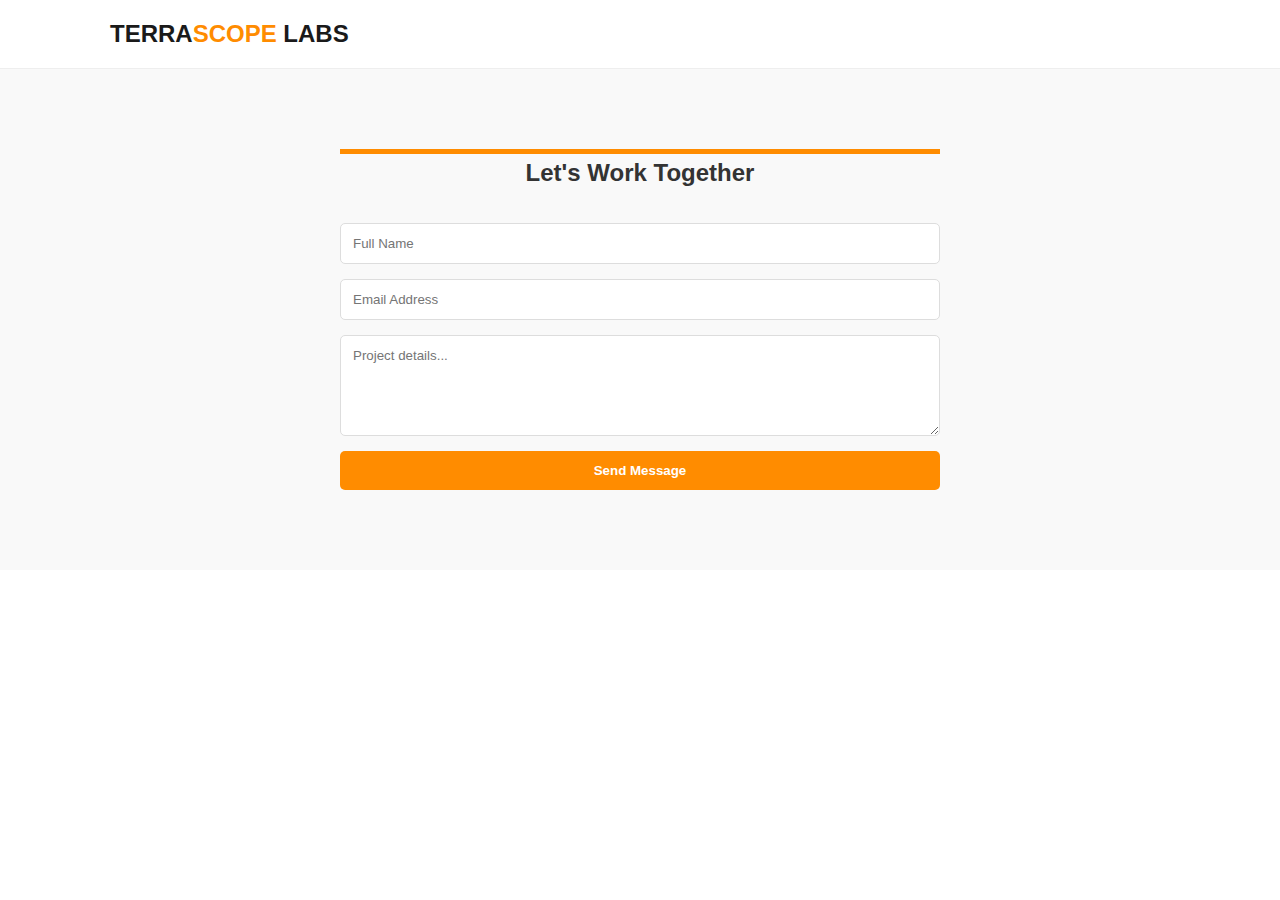
<file: contact.html>
<!DOCTYPE html>
<html lang="en">
<head>
    <meta charset="UTF-8">
    <meta name="viewport" content="width=device-width, initial-scale=1.0">
    <title>Contact | TerraScope Labs</title>
    <link rel="stylesheet" href="style.css">
</head>
<body>
    <header>
        <nav class="container">
            <div class="logo"><a href="index.html" style="text-decoration:none; color:inherit;">TERRA<span>SCOPE</span> LABS</a></div>
        </nav>
    </header>

    <section class="gray-bg" style="padding: 80px 0;">
        <div class="container">
            <div class="card" style="max-width: 600px; margin: auto; border-top: 5px solid var(--orange);">
                <h2 style="text-align: center; margin-bottom: 30px;">Let's Work Together</h2>
                <form action="https://formspree.io/f/xojqdqng" method="POST" style="display: flex; flex-direction: column; gap: 15px;">
                    <input type="text" name="name" placeholder="Full Name" required style="padding: 12px; border: 1px solid #ddd; border-radius: 5px;">
                    <input type="email" name="email" placeholder="Email Address" required style="padding: 12px; border: 1px solid #ddd; border-radius: 5px;">
                    <textarea name="message" rows="5" placeholder="Project details..." required style="padding: 12px; border: 1px solid #ddd; border-radius: 5px; font-family: inherit;"></textarea>
                    <button type="submit" class="btn btn-orange" style="border: none; cursor: pointer;">Send Message</button>
                </form>
            </div>
        </div>
    </section>
</body>
</html>
</file>
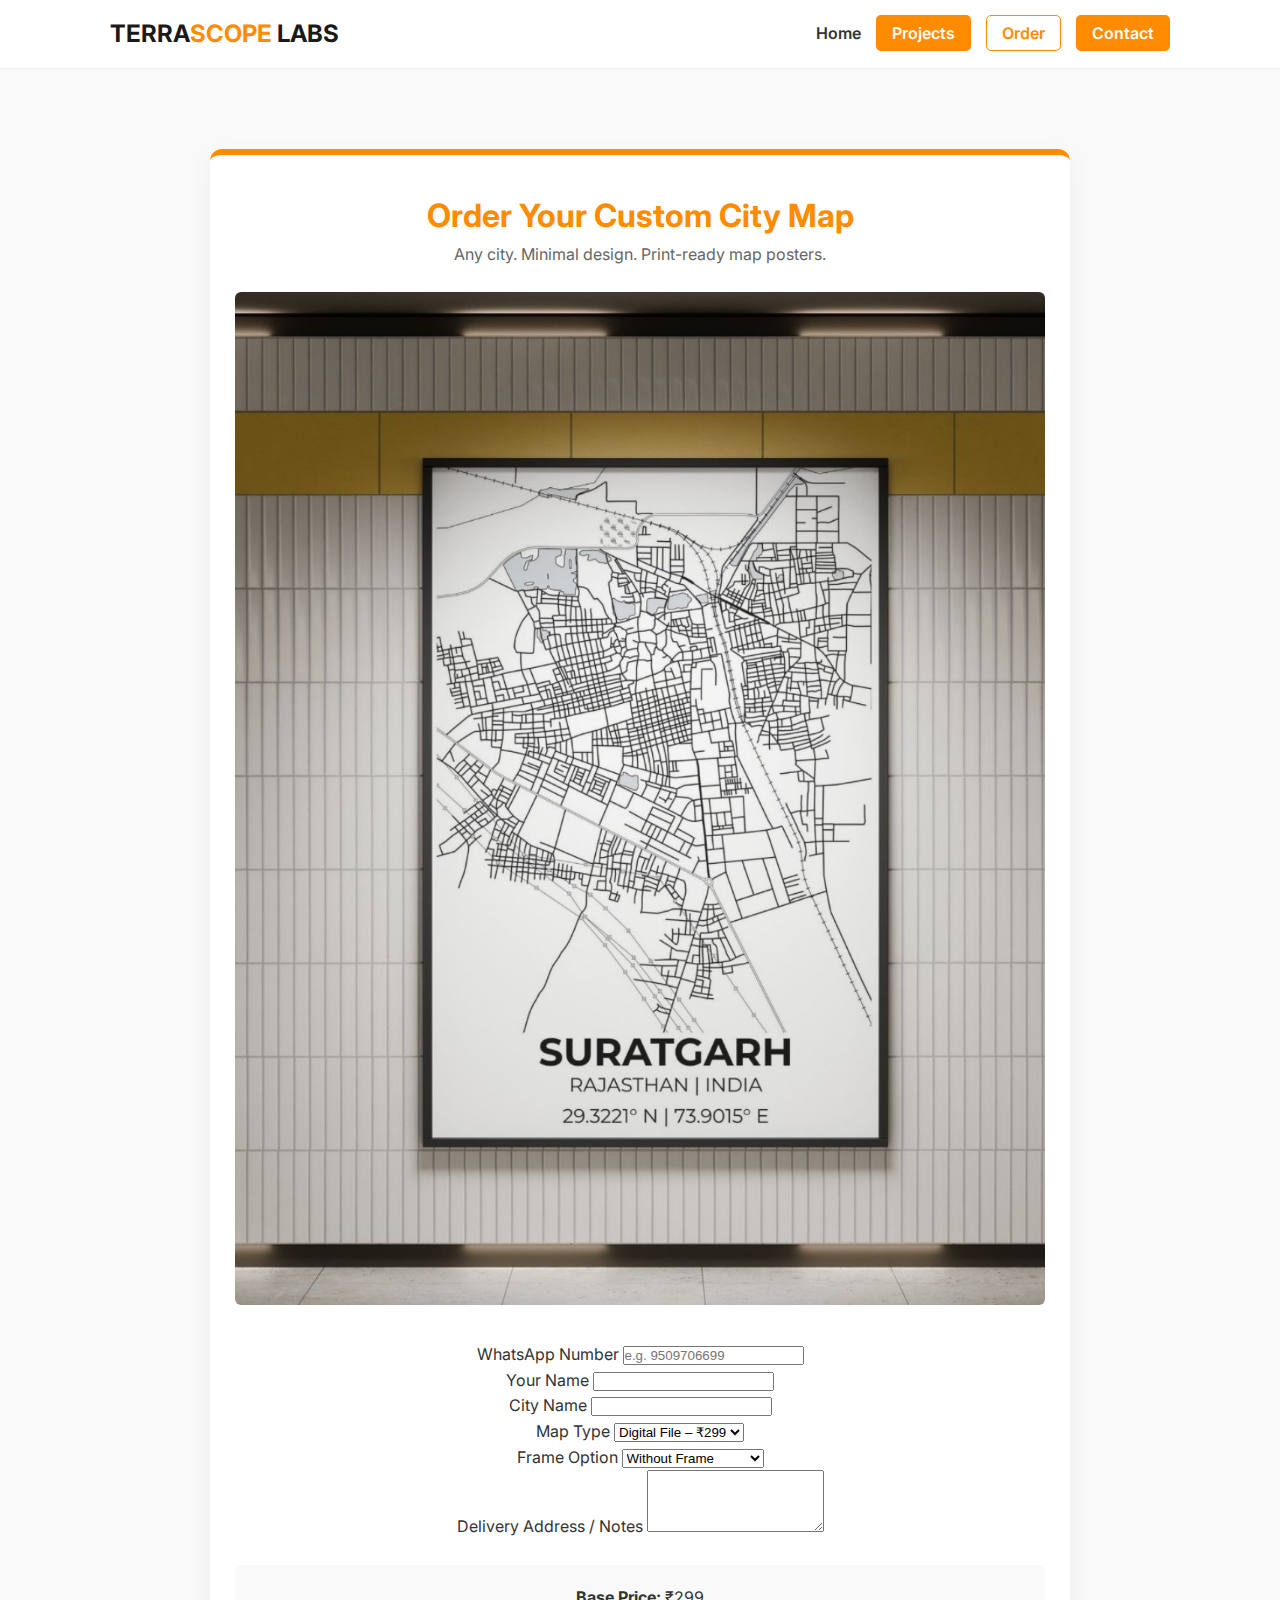
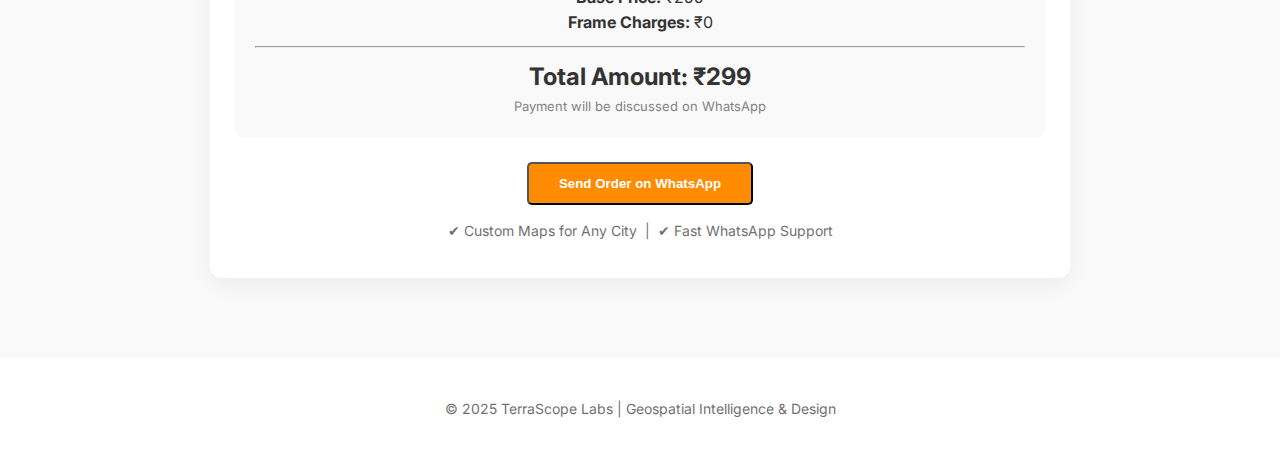
<file: order.html>
<!DOCTYPE html>
<html lang="en">
<head>
<meta charset="UTF-8">
<meta name="viewport" content="width=device-width, initial-scale=1.0">
<title>Order Custom City Map | TerraScope Labs</title>

<link rel="stylesheet" href="style.css">
<link href="https://fonts.googleapis.com/css2?family=Inter:wght@400;600;700&display=swap" rel="stylesheet">
</head>

<body>

<header>
<nav class="container">
<div class="logo">TERRA<span>SCOPE</span> LABS</div>
<ul class="nav-links">
<li><a href="index.html">Home</a></li>
<li><a href="projects.html" class="nav-btn">Projects</a></li>
<li><a href="order.html" class="nav-btn-outline">Order</a></li>
<li><a href="contact.html" class="nav-btn">Contact</a></li>
</ul>
</nav>
</header>

<main>
<section class="gray-bg">
<div class="container" style="max-width:900px;">

<div class="service-card" style="border-top:6px solid var(--orange);">

<h1 class="orange">Order Your Custom City Map</h1>
<p style="color:#666;margin-bottom:25px;">
Any city. Minimal design. Print-ready map posters.
</p>

<img src="Untitled design.jpg" alt="City Map Poster"
style="width:100%;border-radius:6px;margin-bottom:30px;">

<form class="order-form" oninput="calculateTotal()">

<!-- PHONE NUMBER (TOP) -->
<div class="form-group">
<label>WhatsApp Number</label>
<input type="text" id="phone" placeholder="e.g. 9509706699" required>
</div>

<div class="form-group">
<label>Your Name</label>
<input type="text" id="custName" required>
</div>

<div class="form-group">
<label>City Name</label>
<input type="text" id="cityName" required>
</div>

<div class="form-group">
<label>Map Type</label>
<select id="type">
<option value="299">Digital File – ₹299</option>
<option value="499">A4 Print – ₹499</option>
<option value="799">A3 Print – ₹799</option>
<option value="1499">A2 Print – ₹1499</option>
</select>
</div>

<div class="form-group">
<label>Frame Option</label>
<select id="frame">
<option value="0">Without Frame</option>
<option value="400">With Frame (+₹400)</option>
</select>
</div>

<div class="form-group">
<label>Delivery Address / Notes</label>
<textarea id="address" rows="4"></textarea>
</div>

<!-- PRICE SUMMARY (INFO ONLY) -->
<div style="background:#f9f9f9;padding:20px;border-radius:8px;margin:25px 0;">
<p><strong>Base Price:</strong> ₹<span id="basePrice">299</span></p>
<p><strong>Frame Charges:</strong> ₹<span id="framePrice">0</span></p>
<hr style="margin:10px 0;">
<h2>Total Amount: ₹<span id="totalPrice">299</span></h2>
<p style="font-size:13px;opacity:0.6;">
Payment will be discussed on WhatsApp
</p>
</div>

<button type="button" class="btn btn-orange order-btn" onclick="sendWhatsApp()">
Send Order on WhatsApp
</button>

</form>

<p style="text-align:center;font-size:14px;opacity:0.7;margin-top:15px;">
✔ Custom Maps for Any City &nbsp;|&nbsp; ✔ Fast WhatsApp Support
</p>

</div>
</div>
</section>
</main>

<footer>
<div class="container" style="text-align:center;padding:40px 0;">
<p style="font-size:14px;opacity:0.7;">
© 2025 TerraScope Labs | Geospatial Intelligence & Design
</p>
</div>
</footer>

<script>
function calculateTotal() {
  let base = parseInt(document.getElementById("type").value);
  let frame = parseInt(document.getElementById("frame").value);

  document.getElementById("basePrice").innerText = base;
  document.getElementById("framePrice").innerText = frame;
  document.getElementById("totalPrice").innerText = base + frame;
}

function sendWhatsApp() {
  let msg =
    "🗺️ Custom City Map Order\n\n" +
    "Phone: " + phone.value + "\n" +
    "Name: " + custName.value + "\n" +
    "City: " + cityName.value + "\n" +
    "Map Type: " + type.options[type.selectedIndex].text + "\n" +
    "Frame: " + frame.options[frame.selectedIndex].text + "\n" +
    "Total Amount: ₹" + totalPrice.innerText + "\n\n" +
    "Address / Notes:\n" + address.value;

  window.open(
    "https://wa.me/919509706699?text=" + encodeURIComponent(msg),
    "_blank"
  );
}

calculateTotal();
</script>

</body>
</html>
</file>
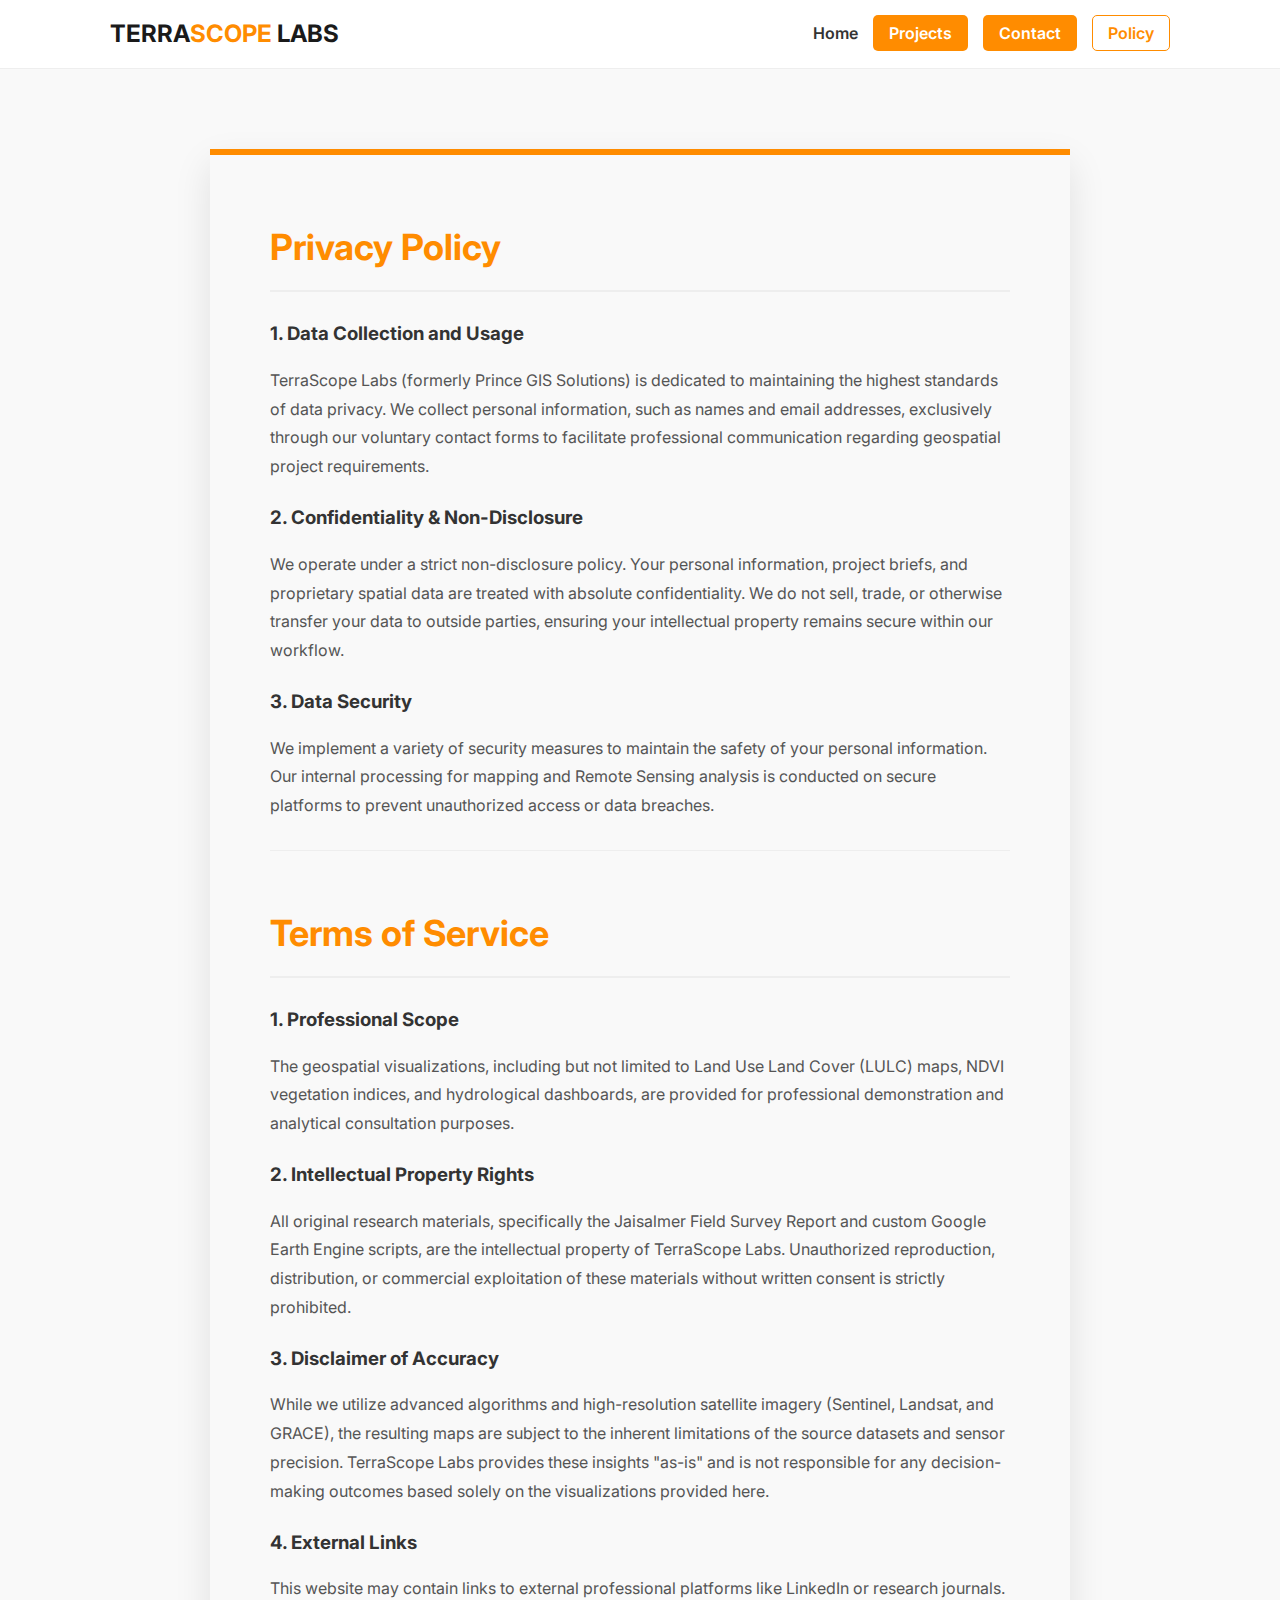
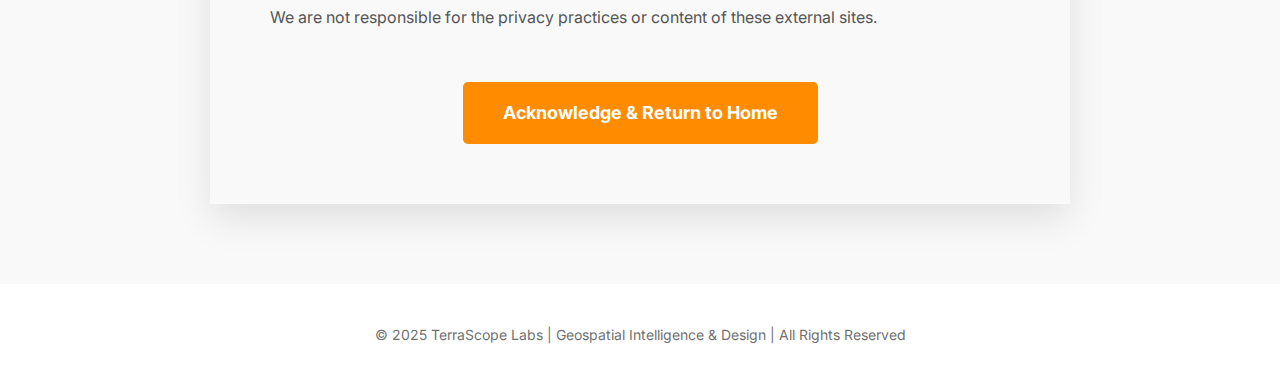
<file: policy.html>
<!DOCTYPE html>
<html lang="en">
<head>
    <meta charset="UTF-8">
    <meta name="viewport" content="width=device-width, initial-scale=1.0">
    <title>Privacy Policy & Terms of Service | TerraScope Labs</title>
    <link rel="stylesheet" href="style.css">
    <link href="https://fonts.googleapis.com/css2?family=Inter:wght@400;600;700&display=swap" rel="stylesheet">
</head>
<body>

<header>
    <nav class="container">
        <div class="logo">TERRA<span>SCOPE</span> LABS</div>
        <ul class="nav-links">
            <li><a href="index.html">Home</a></li>
            <li><a href="projects.html" class="nav-btn">Projects</a></li>
            <li><a href="contact.html" class="nav-btn">Contact</a></li>
            <li><a href="policy.html" class="nav-btn-outline">Policy</a></li>
        </ul>
    </nav>
</header>

<main>
    <section class="gray-bg" style="padding: 80px 0; min-height: 100vh;">
        <div class="container" style="max-width: 900px;">
            <div class="card" style="padding: 60px; border-top: 6px solid var(--orange); line-height: 1.8; box-shadow: 0 15px 35px rgba(0,0,0,0.1);">
                
                <h1 class="orange" style="margin-bottom: 25px; font-size: 36px; border-bottom: 2px solid #eee; padding-bottom: 10px;">Privacy Policy</h1>
                
                <h3 style="margin-bottom: 15px;">1. Data Collection and Usage</h3>
                <p style="margin-bottom: 20px; color: #555;">
                    TerraScope Labs (formerly Prince GIS Solutions) is dedicated to maintaining the highest standards of data privacy. We collect personal information, such as names and email addresses, exclusively through our voluntary contact forms to facilitate professional communication regarding geospatial project requirements.
                </p>

                <h3 style="margin-bottom: 15px;">2. Confidentiality & Non-Disclosure</h3>
                <p style="margin-bottom: 20px; color: #555;">
                    We operate under a strict non-disclosure policy. Your personal information, project briefs, and proprietary spatial data are treated with absolute confidentiality. We do not sell, trade, or otherwise transfer your data to outside parties, ensuring your intellectual property remains secure within our workflow.
                </p>

                <h3 style="margin-bottom: 15px;">3. Data Security</h3>
                <p style="margin-bottom: 30px; color: #555;">
                    We implement a variety of security measures to maintain the safety of your personal information. Our internal processing for mapping and Remote Sensing analysis is conducted on secure platforms to prevent unauthorized access or data breaches.
                </p>

                <hr style="border: 0; border-top: 1px solid #eee; margin-bottom: 50px;">

                <h1 class="orange" style="margin-bottom: 25px; font-size: 36px; border-bottom: 2px solid #eee; padding-bottom: 10px;">Terms of Service</h1>
                
                <h3 style="margin-bottom: 15px;">1. Professional Scope</h3>
                <p style="margin-bottom: 20px; color: #555;">
                    The geospatial visualizations, including but not limited to Land Use Land Cover (LULC) maps, NDVI vegetation indices, and hydrological dashboards, are provided for professional demonstration and analytical consultation purposes.
                </p>
                
                <h3 style="margin-bottom: 15px;">2. Intellectual Property Rights</h3>
                <p style="margin-bottom: 20px; color: #555;">
                    All original research materials, specifically the Jaisalmer Field Survey Report and custom Google Earth Engine scripts, are the intellectual property of TerraScope Labs. Unauthorized reproduction, distribution, or commercial exploitation of these materials without written consent is strictly prohibited.
                </p>

                <h3 style="margin-bottom: 15px;">3. Disclaimer of Accuracy</h3>
                <p style="margin-bottom: 20px; color: #555;">
                    While we utilize advanced algorithms and high-resolution satellite imagery (Sentinel, Landsat, and GRACE), the resulting maps are subject to the inherent limitations of the source datasets and sensor precision. TerraScope Labs provides these insights "as-is" and is not responsible for any decision-making outcomes based solely on the visualizations provided here.
                </p>

                <h3 style="margin-bottom: 15px;">4. External Links</h3>
                <p style="margin-bottom: 30px; color: #555;">
                    This website may contain links to external professional platforms like LinkedIn or research journals. We are not responsible for the privacy practices or content of these external sites.
                </p>

                <div style="margin-top: 50px; text-align: center;">
                    <a href="index.html" class="btn btn-orange" style="padding: 15px 40px; font-size: 18px;">Acknowledge & Return to Home</a>
                </div>
            </div>
        </div>
    </section>
</main>

<footer>
    <div class="container" style="text-align: center; padding: 40px 0;">
        <p style="opacity: 0.7; font-size: 14px;">© 2025 TerraScope Labs | Geospatial Intelligence & Design | All Rights Reserved</p>
    </div>
</footer>

</body>
</html>
</file>
<file: style.css>
:root { --orange: #FF8C00; --dark: #1a1a1a; --text: #333; }
* { margin:0; padding:0; box-sizing:border-box; }
body { font-family: 'Inter', sans-serif; color: var(--text); line-height: 1.6; }
.container { max-width: 1100px; margin: auto; padding: 0 20px; }

header { background: #fff; padding: 15px 0; border-bottom: 1px solid #eee; position: sticky; top: 0; z-index: 1000; }
nav { display: flex; justify-content: space-between; align-items: center; }
.logo { font-size: 24px; font-weight: 700; color: var(--dark); }
.logo span { color: var(--orange); }

.nav-links { display: flex; align-items: center; gap: 15px; list-style: none; }
.nav-links a { text-decoration: none; color: var(--text); font-weight: 600; }
.nav-btn { background: var(--orange); color: white !important; padding: 8px 16px; border-radius: 5px; }
.nav-btn-outline { border: 1px solid var(--orange); color: var(--orange) !important; padding: 7px 15px; border-radius: 5px; }

.hero { height: 75vh; display: flex; align-items: center; text-align: center; color: white; }
.hero h1 { font-size: 48px; margin-bottom: 15px; }
.orange { color: var(--orange); }

.btn { padding: 12px 30px; border-radius: 5px; text-decoration: none; font-weight: 700; display: inline-block; transition: 0.3s; }
.btn-orange { background: var(--orange); color: white; }
.btn-outline { border: 2px solid var(--orange); color: var(--orange); }

.section-title { text-align: center; margin-bottom: 50px; font-size: 32px; font-weight: 700; }
.grid { display: grid; grid-template-columns: repeat(auto-fit, minmax(300px, 1fr)); gap: 30px; }

.service-card { background: #fff; padding: 35px 25px; border-radius: 12px; text-align: center; border-top: 4px solid var(--orange); box-shadow: 0 8px 25px rgba(0,0,0,0.05); }
.service-card .icon { font-size: 40px; margin-bottom: 15px; }

.gray-bg { background: #f9f9f9; padding: 80px 0; }
.project-card { background: #fff; border-radius: 10px; overflow: hidden; box-shadow: 0 10px 20px rgba(0,0,0,0.08); }
.project-card img { width: 100%; height: 220px; object-fit: cover; }
.p-content { padding: 20px; }

.tag { font-size: 10px; font-weight: 800; padding: 3px 10px; border-radius: 4px; display: inline-block; margin-bottom: 8px; }
.qgis { background: #fff0e0; color: #ff8c00; }
.rs { background: #e0f0ff; color: #007bff; }
.gee { background: #e0ffe0; color: #28a745; }
.design { background: #ffe0f0; color: #d63384; }

.survey { background: #f0e0ff; color: #6f42c1; } 
/* Mobile Responsive Styles */
@media (max-width: 768px) {
    /* Stack the Navigation Menu */
    nav {
        flex-direction: column;
        gap: 15px;
        text-align: center;
    }

    .nav-links {
        flex-direction: column;
        gap: 10px;
        width: 100%;
    }

    /* Adjust Hero Section Text */
    .hero h1 {
        font-size: 28px;
    }

    .hero p {
        font-size: 16px;
    }

    /* Force Grid to 1 Column on Mobile */
    .grid {
        grid-template-columns: 1fr !important;
    }

    /* Service Cards and Project Cards full width */
    .card, .project-card {
        width: 100%;
    }

    /* Center Footer Social Links */
    .social-links {
        display: flex;
        justify-content: center;
        flex-wrap: wrap;
    }
}
</file>
